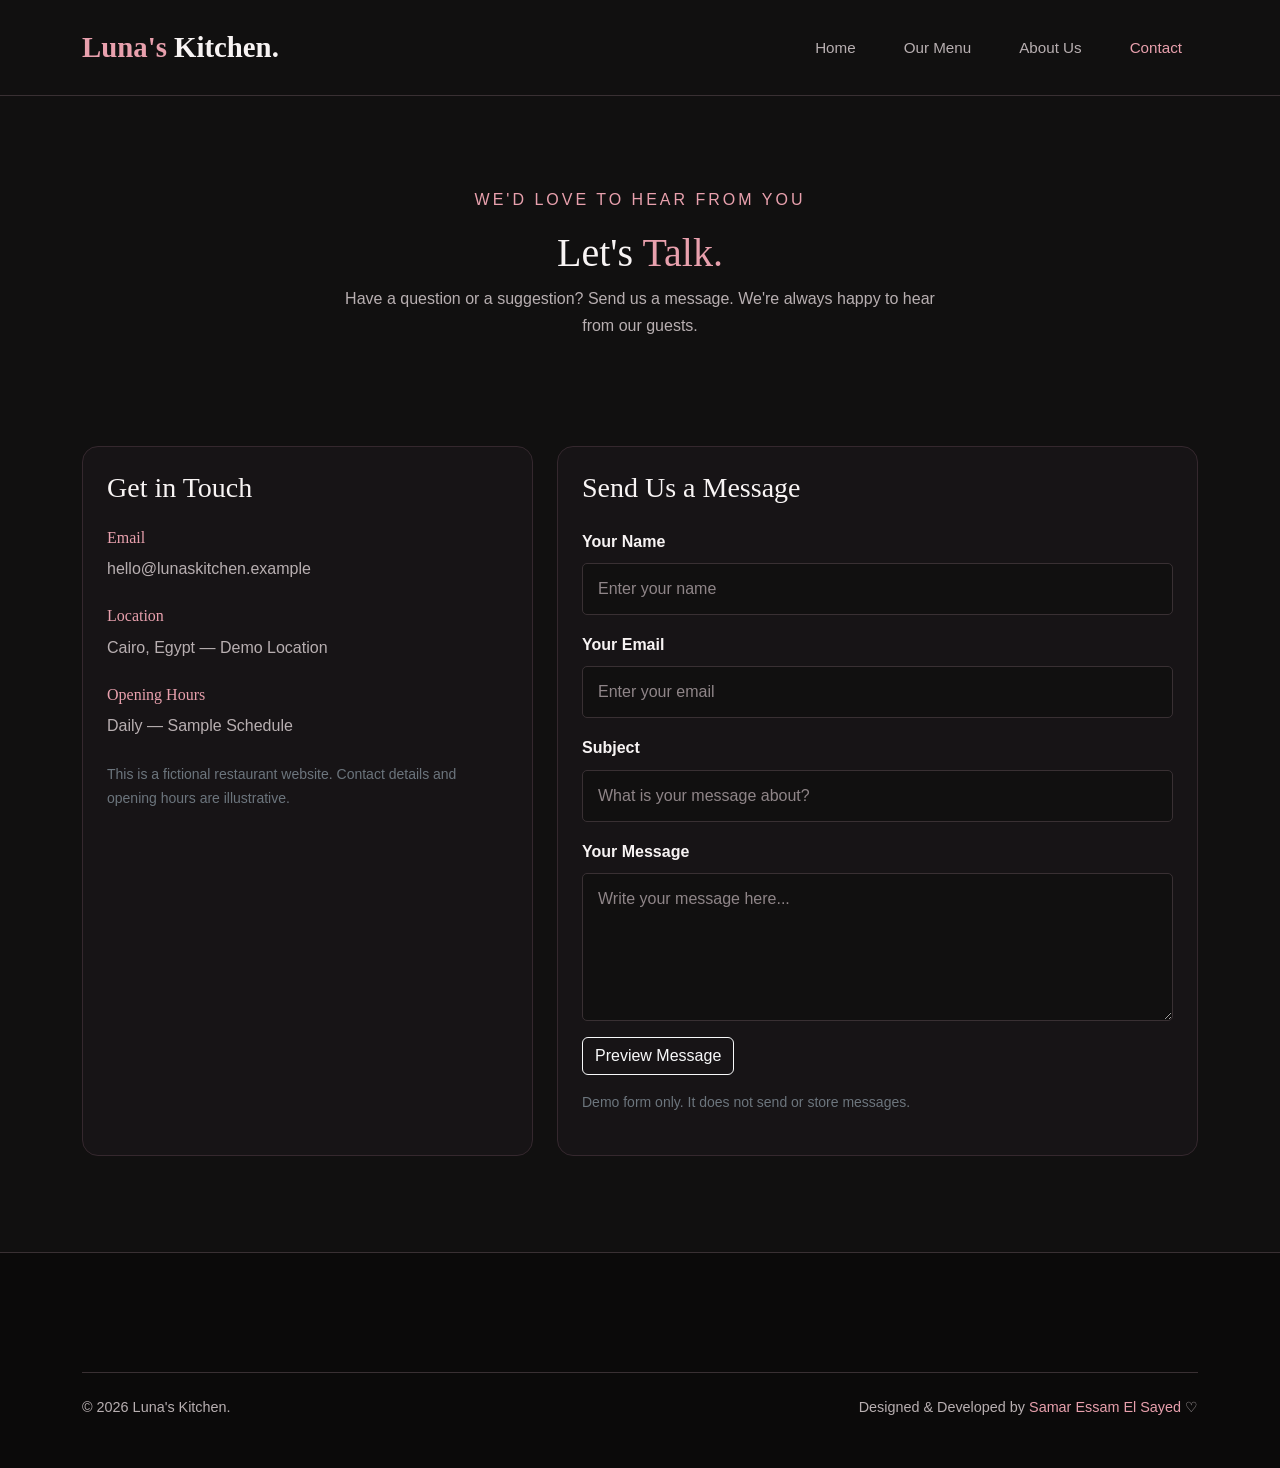
<file: contact.html>
<!DOCTYPE html>
<html lang="en">

<head>
    <meta charset="UTF-8">
    <meta name="viewport" content="width=device-width, initial-scale=1.0">

    <title>Contact Us | Luna's Kitchen</title>
    <meta name="description" content="Get in touch with Luna's Kitchen. We'd love to hear from you.">

    <link rel="icon" type="image/png" href="luna-favicon.png">

    <!-- Bootstrap CSS -->
    <link href="https://cdn.jsdelivr.net/npm/bootstrap@5.3.3/dist/css/bootstrap.min.css" rel="stylesheet">

    <!-- Project CSS -->
    <link rel="stylesheet" href="style.css">
</head>

<body>

    <!-- Navbar -->
    <nav class="navbar navbar-expand-lg navbar-dark">
        <div class="container">
            <a class="navbar-brand footer-brand" href="index.html">
                Luna's <span>Kitchen.</span>
            </a>

            <button class="navbar-toggler" type="button" data-bs-toggle="collapse" data-bs-target="#mainNavbar"
                aria-controls="mainNavbar" aria-expanded="false" aria-label="Toggle navigation">
                <span class="navbar-toggler-icon"></span>
            </button>

            <div class="collapse navbar-collapse" id="mainNavbar">
                <ul class="navbar-nav ms-auto gap-lg-3">
                    <li class="nav-item">
                        <a class="nav-link" href="index.html">Home</a>
                    </li>
                    <li class="nav-item">
                        <a class="nav-link" href="menu.html">Our Menu</a>
                    </li>
                    <li class="nav-item">
                        <a class="nav-link" href="about.html">About Us</a>
                    </li>
                    <li class="nav-item">
                        <a class="nav-link active" href="contact.html">Contact</a>
                    </li>
                </ul>
            </div>
        </div>
    </nav>

    <!-- Contact Hero -->
    <header class="container section-padding text-center">
        <p class="text-uppercase" style="color: var(--pink); letter-spacing: 3px;">
            We'd love to hear from you
        </p>

        <h1>Let's <span style="color: var(--pink);">Talk.</span></h1>

        <p class="mx-auto" style="max-width: 600px;">
            Have a question or a suggestion? Send us a message.
            We're always happy to hear from our guests.
        </p>
    </header>

    <!-- Contact Content -->
    <main class="container pb-5">
        <div class="row g-4">

            <!-- Contact Information -->
            <div class="col-lg-5">
                <div class="p-4 h-100 rounded-4" style="background: #171416; border: 1px solid #35282e;">

                    <h2 class="h3 mb-4">Get in Touch</h2>

                    <div class="mb-4">
                        <h3 class="h6" style="color: var(--pink);">
                            Email
                        </h3>
                        <p class="mb-0">
                            hello@lunaskitchen.example
                        </p>
                    </div>

                    <div class="mb-4">
                        <h3 class="h6" style="color: var(--pink);">
                            Location
                        </h3>
                        <p class="mb-0">Cairo, Egypt — Demo Location</p>
                    </div>

                    <div>
                        <h3 class="h6" style="color: var(--pink);">
                            Opening Hours
                        </h3>
                        <p class="mb-0">
                            Daily — Sample Schedule
                        </p>
                    </div>

                    <p class="mt-4 small text-secondary">
                        This is a fictional restaurant website.
                        Contact details and opening hours are illustrative.
                    </p>
                </div>
            </div>

            <!-- Contact Form -->
            <div class="col-lg-7">
                <div class="p-4 rounded-4" style="background: #171416; border: 1px solid #35282e;">

                    <h2 class="h3 mb-4">Send Us a Message</h2>

                    <form id="contactForm">
                        <div class="mb-3">
                            <label for="name" class="form-label">
                                Your Name
                            </label>
                            <input type="text" class="form-control" id="name" name="name" placeholder="Enter your name"
                                required>
                        </div>

                        <div class="mb-3">
                            <label for="email" class="form-label">
                                Your Email
                            </label>
                            <input type="email" class="form-control" id="email" name="email"
                                placeholder="Enter your email" required>
                        </div>

                        <div class="mb-3">
                            <label for="subject" class="form-label">
                                Subject
                            </label>
                            <input type="text" class="form-control" id="subject" name="subject"
                                placeholder="What is your message about?" required>
                        </div>

                        <div class="mb-3">
                            <label for="message" class="form-label">
                                Your Message
                            </label>
                            <textarea class="form-control" id="message" name="message" rows="5"
                                placeholder="Write your message here..." required></textarea>
                        </div>

                        <button type="submit" class="btn btn-outline-light">
                            Preview Message
                        </button>

                        <p class="small text-secondary mt-3 mb-0">
                            Demo form only. It does not send or store messages.
                        </p>

                        <div id="formFeedback" class="mt-3" role="status" aria-live="polite"></div>
                    </form>

                </div>
            </div>

        </div>
    </main>

    <!-- Footer -->

    <footer class="site-footer mt-5">
        <div class="container py-4">

            <div class="footer-bottom d-flex flex-column flex-md-row
                    justify-content-between align-items-center gap-2">

                <p class="mb-0">
                    &copy; <span id="currentYear"></span> Luna's Kitchen.
                </p>

                <p class="mb-0">
                    Designed &amp; Developed by
                    <span style="color: var(--pink);">
                        Samar Essam El Sayed
                    </span>
                    ♡
                </p>

            </div>

        </div>
    </footer>

    <!-- Bootstrap JavaScript -->
    <script src="https://cdn.jsdelivr.net/npm/bootstrap@5.3.3/dist/js/bootstrap.bundle.min.js"></script>

    <script>
        document.getElementById("currentYear").textContent =
            new Date().getFullYear();

        // Preview only: no message is sent or stored.
        const contactForm = document.getElementById("contactForm");

        if (contactForm) {
            contactForm.addEventListener("submit", function (event) {
                event.preventDefault();

                const name = document.getElementById("name").value.trim();
                const feedback = document.getElementById("formFeedback");

                feedback.textContent =
                    "Thanks, " + name +
                    "! This is a demo form, so your message has not been sent.";

                feedback.className = "mt-3 alert alert-secondary";
            });
        }
    </script>

</body>

</html>
</file>
<file: style.css>
/* ========================================
   LUNA'S KITCHEN - MAIN STYLESHEET
======================================== */

/* 1. COLORS & GLOBAL SETTINGS */
:root {
    --bg-dark: #111010;
    --bg-card: #1c191a;
    --bg-soft: #252122;

    --pink: #e8a0ad;
    --pink-light: #f5c4cc;

    --text-light: #f8f4f4;
    --text-muted: #b8afb1;

    --border-color: #393033;

    --transition: all 0.3s ease;
}

* {
    margin: 0;
    padding: 0;
    box-sizing: border-box;
}

html {
    scroll-behavior: smooth;
    scroll-padding-top: 90px;
}

body {
    background-color: var(--bg-dark);
    color: var(--text-light);
    font-family: "DM Sans", sans-serif;
    line-height: 1.7;
    overflow-x: hidden;
}

h1,
h2,
h3,
h4,
h5,
h6 {
    font-family: "Playfair Display", serif;
    color: var(--text-light);
    line-height: 1.2;
}

p {
    color: var(--text-muted);
}

a {
    color: inherit;
    text-decoration: none;
    transition: var(--transition);
}

img {
    max-width: 100%;
    display: block;
}

::selection {
    background-color: var(--pink);
    color: var(--bg-dark);
}


/* 2. REUSABLE TEXT STYLES */

.section-padding {
    padding: 90px 0;
}

.section-subtitle {
    color: var(--pink);
    font-size: 0.85rem;
    font-weight: 700;
    letter-spacing: 3px;
    text-transform: uppercase;
    margin-bottom: 14px;
}

.section-title {
    font-size: clamp(2rem, 4vw, 3.2rem);
    font-weight: 700;
    margin-bottom: 20px;
}

.section-description {
    max-width: 650px;
    margin: 0 auto;
    color: var(--text-muted);
}


/* 3. BUTTONS */

.btn-luna {
    display: inline-block;
    padding: 13px 28px;
    border: 1px solid var(--pink);
    border-radius: 4px;
    background-color: var(--pink);
    color: var(--bg-dark);
    font-size: 0.95rem;
    font-weight: 700;
    transition: var(--transition);
}

.btn-luna:hover {
    background-color: transparent;
    color: var(--pink);
    transform: translateY(-3px);
}

.btn-luna-outline {
    display: inline-block;
    padding: 13px 28px;
    border: 1px solid var(--pink);
    border-radius: 4px;
    background-color: transparent;
    color: var(--pink);
    font-weight: 700;
    transition: var(--transition);
}

.btn-luna-outline:hover {
    background-color: var(--pink);
    color: var(--bg-dark);
    transform: translateY(-3px);
}


/* 4. NAVBAR */

.navbar {
    background-color: rgba(17, 16, 16, 0.96);
    border-bottom: 1px solid var(--border-color);
    padding: 18px 0;
}

.navbar-brand {
    color: var(--pink) !important;
    font-family: "Playfair Display", serif;
    font-size: 1.8rem;
    font-weight: 700;
}

.navbar-brand span {
    color: var(--text-light);
}

.navbar .nav-link {
    color: var(--text-muted);
    font-size: 0.95rem;
    margin: 0 8px;
    transition: var(--transition);
}

.navbar .nav-link:hover,
.navbar .nav-link.active {
    color: var(--pink);
}

.navbar-toggler {
    border: 1px solid var(--pink);
}

.navbar-toggler:focus {
    box-shadow: 0 0 0 0.15rem rgba(232, 160, 173, 0.25);
}

.navbar-toggler-icon {
    filter: invert(1);
}


/* 5. HERO SECTIONS */

.hero-section {
    min-height: 85vh;
    display: flex;
    align-items: center;
    position: relative;
    background-color: var(--bg-dark);
    overflow: hidden;
}

.hero-content {
    position: relative;
    z-index: 2;
}

.hero-title {
    font-size: clamp(2.8rem, 6vw, 5.5rem);
    font-weight: 700;
    margin-bottom: 25px;
}

.hero-title span {
    color: var(--pink);
}

.hero-text {
    max-width: 550px;
    font-size: 1.05rem;
    margin-bottom: 30px;
}

.hero-image {
    width: 100%;
    height: 520px;
    object-fit: cover;
    border-radius: 8px;
}


/* 6. PAGE HERO */

.page-hero {
    padding: 130px 0 75px;
    text-align: center;
    background:
        radial-gradient(circle at top,
            rgba(232, 160, 173, 0.10),
            transparent 65%),
        var(--bg-dark);
    border-bottom: 1px solid var(--border-color);
}

.page-hero h1 {
    font-size: clamp(2.5rem, 5vw, 4.5rem);
    margin-bottom: 18px;
}

.page-hero h1 span {
    color: var(--pink);
}

.breadcrumb-text {
    color: var(--text-muted);
    font-size: 0.95rem;
}

.breadcrumb-text a {
    color: var(--pink);
}


/* 7. FEATURE STRIP */

.feature-strip {
    background-color: var(--bg-card);
    border-top: 1px solid var(--border-color);
    border-bottom: 1px solid var(--border-color);
    padding: 25px 0;
}

.feature-item {
    text-align: center;
    padding: 12px;
}

.feature-item h5 {
    color: var(--pink);
    font-size: 1.1rem;
    margin-bottom: 8px;
}

.feature-item p {
    margin-bottom: 0;
    font-size: 0.9rem;
}


/* 8. FOOD & GENERAL CARDS */

.food-card,
.info-card,
.philosophy-card,
.contact-card {
    height: 100%;
    background-color: var(--bg-card);
    border: 1px solid var(--border-color);
    border-radius: 8px;
    overflow: hidden;
    transition: var(--transition);
}

.food-card:hover,
.info-card:hover,
.philosophy-card:hover,
.contact-card:hover {
    transform: translateY(-7px);
    border-color: var(--pink);
}

.food-card img {
    width: 100%;
    height: 240px;
    object-fit: cover;
    transition: var(--transition);
}

.food-card:hover img {
    transform: scale(1.04);
}

.food-card-image {
    overflow: hidden;
}

.food-card-body,
.info-card-body {
    padding: 24px;
}

.food-card h3,
.food-card h4 {
    font-size: 1.35rem;
    margin-bottom: 12px;
}

.food-card p {
    font-size: 0.95rem;
}

.food-price {
    color: var(--pink);
    font-size: 1.2rem;
    font-weight: 700;
}

.card-label {
    display: inline-block;
    padding: 5px 12px;
    background-color: rgba(232, 160, 173, 0.12);
    color: var(--pink);
    border-radius: 30px;
    font-size: 0.8rem;
    font-weight: 700;
}


/* 9. MENU FILTER BUTTONS */

.filter-btn {
    background-color: transparent;
    color: var(--text-muted);
    border: 1px solid var(--border-color);
    border-radius: 30px;
    padding: 9px 20px;
    margin: 5px;
    cursor: pointer;
    transition: var(--transition);
}

.filter-btn:hover,
.filter-btn.active {
    background-color: var(--pink);
    border-color: var(--pink);
    color: var(--bg-dark);
}


/* 10. ABOUT PAGE */

.about-image {
    width: 100%;
    height: 460px;
    object-fit: cover;
    border-radius: 8px;
}

.about-text p {
    margin-bottom: 18px;
}

.philosophy-card {
    padding: 30px 24px;
}

.philosophy-card .card-number {
    color: var(--pink);
    font-family: "Playfair Display", serif;
    font-size: 2rem;
    margin-bottom: 18px;
}

.philosophy-card h3 {
    font-size: 1.4rem;
    margin-bottom: 15px;
}

.gallery-image {
    width: 100%;
    height: 300px;
    object-fit: cover;
    border-radius: 8px;
    transition: var(--transition);
}

.gallery-image:hover {
    transform: scale(1.02);
}


/* 11. REVIEWS */

.review-card {
    height: 100%;
    padding: 30px;
    background-color: var(--bg-card);
    border: 1px solid var(--border-color);
    border-radius: 8px;
}

.review-stars {
    color: var(--pink);
    letter-spacing: 3px;
    margin-bottom: 15px;
}

.review-author {
    color: var(--text-light);
    font-weight: 700;
    margin-bottom: 0;
}


/* 12. OFFER / CTA SECTIONS */

.offer-section,
.cta-section {
    padding: 65px 30px;
    text-align: center;
    background:
        linear-gradient(135deg,
            rgba(232, 160, 173, 0.12),
            rgba(232, 160, 173, 0.03));
    border: 1px solid var(--border-color);
    border-radius: 10px;
}

.offer-section h2,
.cta-section h2 {
    font-size: clamp(2rem, 4vw, 3.2rem);
    margin-bottom: 18px;
}

.offer-section p,
.cta-section p {
    max-width: 650px;
    margin: 0 auto 25px;
}


/* 13. CONTACT PAGE */

.contact-card {
    padding: 28px;
}

.contact-icon {
    width: 52px;
    height: 52px;
    display: flex;
    align-items: center;
    justify-content: center;
    margin-bottom: 20px;
    background-color: rgba(232, 160, 173, 0.12);
    color: var(--pink);
    border-radius: 50%;
    font-size: 1.35rem;
}

.contact-card h3 {
    font-size: 1.3rem;
    margin-bottom: 10px;
}

.contact-form-wrapper {
    background-color: var(--bg-card);
    border: 1px solid var(--border-color);
    border-radius: 10px;
    padding: 35px;
}

.form-label {
    color: var(--text-light);
    font-weight: 600;
    margin-bottom: 8px;
}

.form-control,
.form-select {
    padding: 13px 15px;
    background-color: var(--bg-dark);
    color: var(--text-light);
    border: 1px solid var(--border-color);
    border-radius: 5px;
}

.form-control::placeholder {
    color: #8f8588;
}

.form-control:focus,
.form-select:focus {
    background-color: var(--bg-dark);
    color: var(--text-light);
    border-color: var(--pink);
    box-shadow: 0 0 0 0.2rem rgba(232, 160, 173, 0.12);
}

.form-select option {
    background-color: var(--bg-dark);
    color: var(--text-light);
}

.form-check-input {
    background-color: var(--bg-dark);
    border-color: var(--border-color);
}

.form-check-input:checked {
    background-color: var(--pink);
    border-color: var(--pink);
}

.form-check-input:focus {
    border-color: var(--pink);
    box-shadow: 0 0 0 0.2rem rgba(232, 160, 173, 0.12);
}

.form-check-label {
    color: var(--text-muted);
}

.contact-status {
    margin-top: 18px;
    color: var(--pink);
}


/* 14. FOOTER */

.site-footer {
    background-color: #0b0a0a;
    border-top: 1px solid var(--border-color);
    padding: 60px 0 25px;
}

.footer-brand {
    color: var(--pink);
    font-family: "Playfair Display", serif;
    font-size: 1.8rem;
    font-weight: 700;
}

.footer-heading {
    color: var(--text-light);
    font-size: 1.1rem;
    margin-bottom: 20px;
}

.footer-links {
    list-style: none;
    padding: 0;
    margin: 0;
}

.footer-links li {
    margin-bottom: 10px;
}

.footer-links a {
    color: var(--text-muted);
}

.footer-links a:hover {
    color: var(--pink);
    padding-left: 4px;
}

.footer-bottom {
    margin-top: 35px;
    padding-top: 22px;
    border-top: 1px solid var(--border-color);
    text-align: center;
}

.footer-bottom p {
    margin-bottom: 0;
    font-size: 0.9rem;
}


/* 15. SMALL ANIMATIONS */

.fade-up {
    animation: fadeUp 0.8s ease both;
}

@keyframes fadeUp {
    from {
        opacity: 0;
        transform: translateY(20px);
    }

    to {
        opacity: 1;
        transform: translateY(0);
    }
}


/* 16. RESPONSIVE DESIGN */

@media (max-width: 991px) {
    .section-padding {
        padding: 70px 0;
    }

    .hero-section {
        min-height: auto;
        padding: 80px 0;
    }

    .hero-image {
        height: 400px;
        margin-top: 35px;
    }

    .navbar .nav-link {
        margin: 5px 0;
    }

    .page-hero {
        padding: 115px 0 60px;
    }
}

@media (max-width: 767px) {
    .section-padding {
        padding: 55px 0;
    }

    .hero-section {
        padding: 60px 0;
    }

    .hero-title {
        font-size: 2.8rem;
    }

    .hero-image {
        height: 300px;
    }

    .about-image {
        height: 330px;
        margin-bottom: 25px;
    }

    .gallery-image {
        height: 240px;
    }

    .contact-form-wrapper {
        padding: 22px;
    }

    .offer-section,
    .cta-section {
        padding: 45px 20px;
    }

    .food-card img {
        height: 220px;
    }

    .site-footer {
        padding-top: 45px;
    }
}

@media (max-width: 480px) {
    .hero-title {
        font-size: 2.35rem;
    }

    .page-hero h1 {
        font-size: 2.4rem;
    }

    .btn-luna,
    .btn-luna-outline {
        padding: 11px 20px;
    }

    .contact-form-wrapper {
        padding: 18px;
    }
}


/* 17. ACCESSIBILITY */

@media (prefers-reduced-motion: reduce) {

    *,
    *::before,
    *::after {
        scroll-behavior: auto !important;
        animation-duration: 0.01ms !important;
        animation-iteration-count: 1 !important;
        transition-duration: 0.01ms !important;
    }
}

.designer-credit {
    color: #f2a6b3;
    font-size: 14px;
    letter-spacing: 0.5px;
}
</file>
